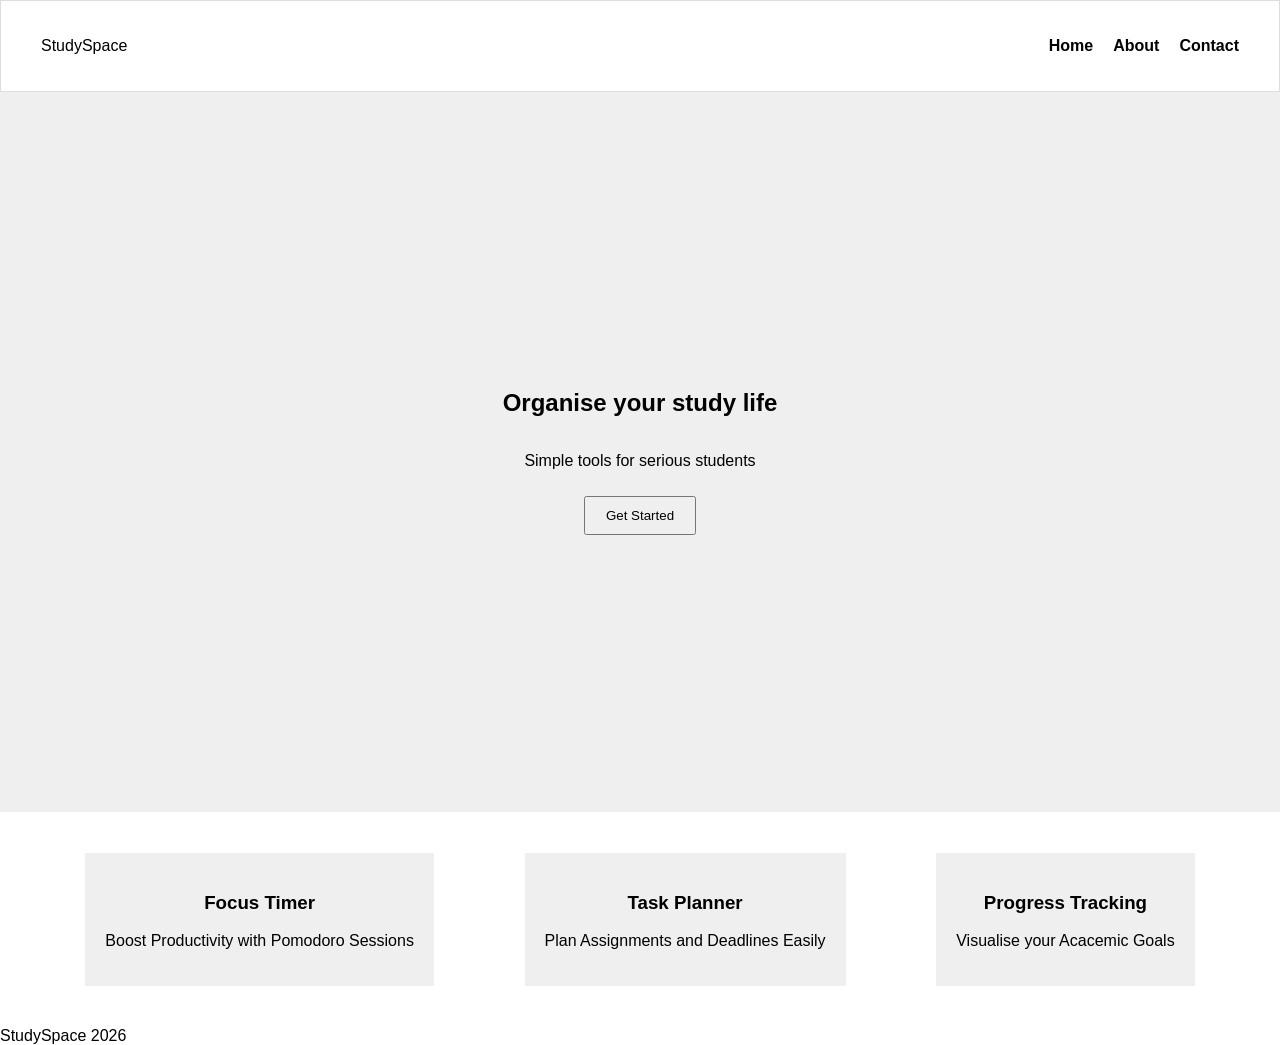
<file: index.html>
<!DOCTYPE html>
<html lang="en">
<head>
    <meta charset="UTF -8">
    <meta http-equiv="X-UA-Compatible" content="IE-edge">
    <meta name="viewport" content="width-device-width, initial-scale-1.0">
    <meta name="keywords" content="template, initial setup, html, css, links, futureUse">
    <meta name="author" content="Natalie Surname 261017">

    <title>HTML Template </title>


    <link rel="stylesheet" href="css/main.css">




</head>
<body>



<header>
    <nav class="navbar">
        <div class="logo">
            <p>StudySpace</p>

        </div>
        <div class="navlinks">
            <a href="#">Home</a>
            <a href="pages/about.html">About</a>
            <a href="pages/contact.html">Contact</a>
        </div>

        </div>


    </nav>
</header>

<section class="hero">

    <h1>Organise your study life</h1>
    <p>Simple tools for serious students</p>
    <button>Get Started</button>

</section>

<section class="features">

    <div class="featureCard">
        <h3>Focus Timer</h3>
        <p>Boost Productivity with Pomodoro Sessions</p>

    </div>
        <div class="featureCard">
        <h3>Task Planner</h3>
        <p>Plan Assignments and Deadlines Easily</p>

    </div>

        <div class="featureCard">
        <h3>Progress Tracking</h3>
        <p>Visualise your Acacemic Goals</p>

    </div>


</section>

<footer> StudySpace 2026</footer>

</body>
</html>
</file>
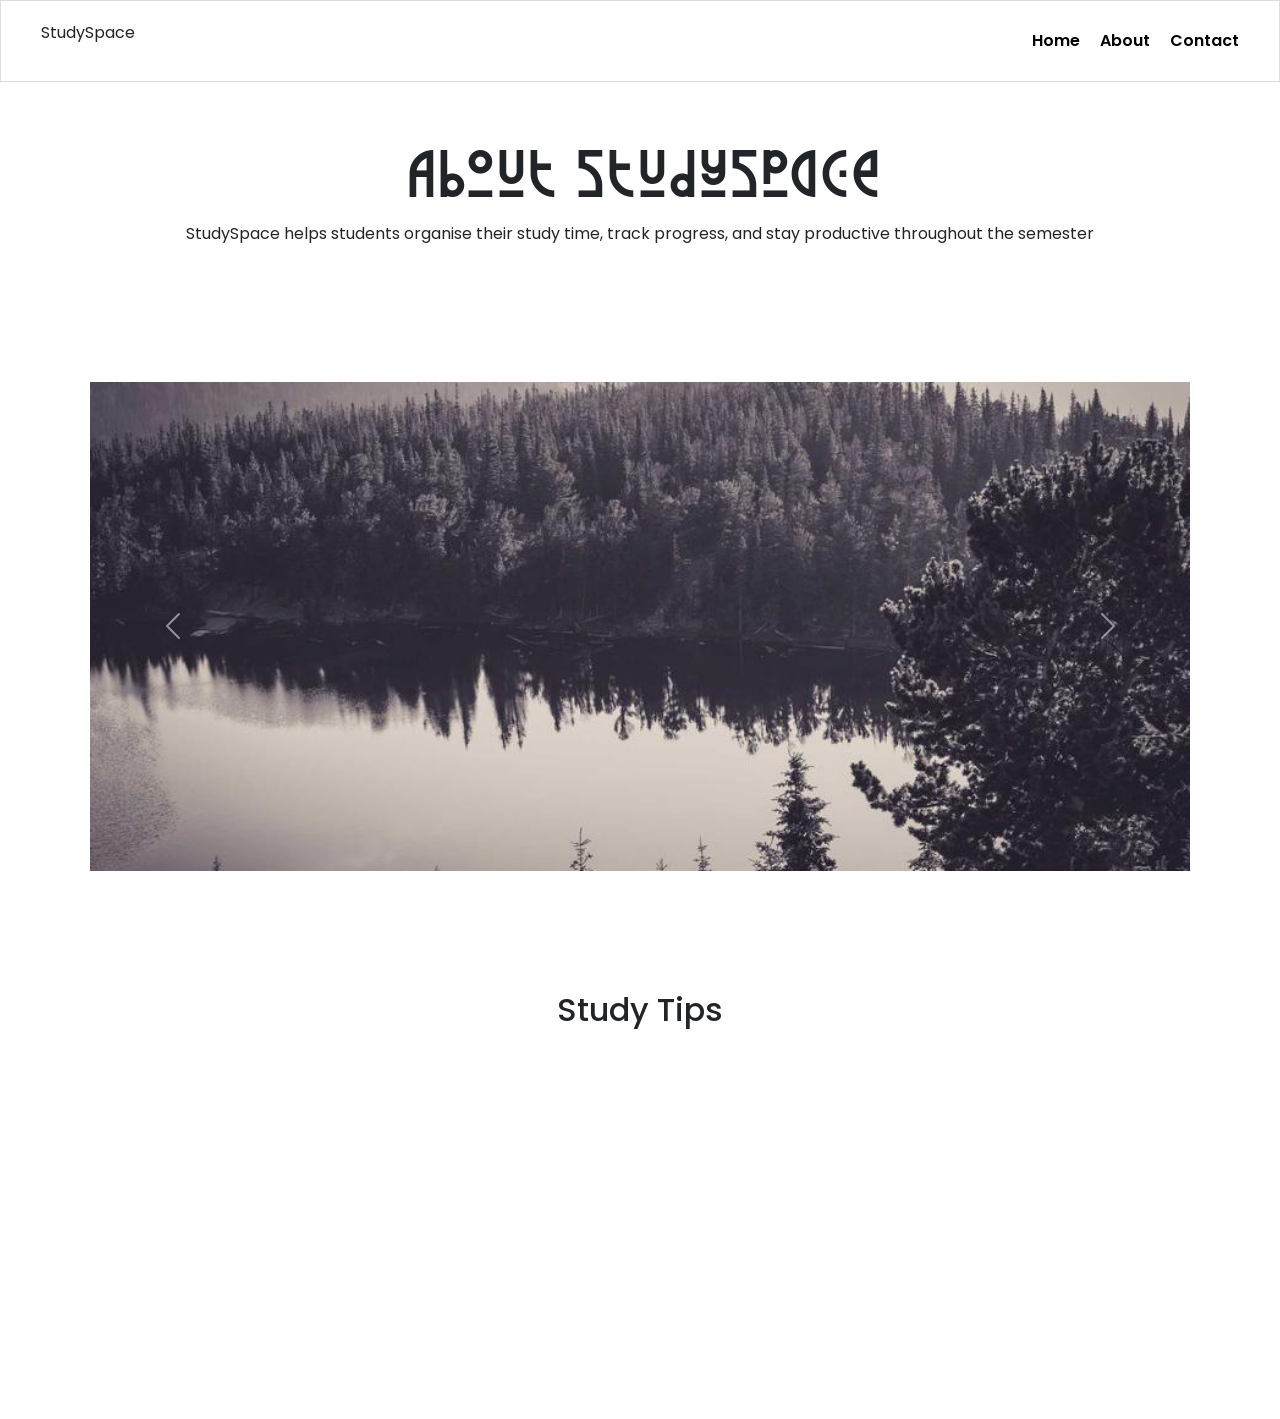
<file: pages/about.html>
<!DOCTYPE html>
<html lang="en">
<head>
    <meta charset="UTF -8">
    <meta http-equiv="X-UA-Compatible" content="IE-edge">
    <meta name="viewport" content="width-device-width, initial-scale-1.0">
    <meta name="keywords" content="template, initial setup, html, css, links, futureUse">
    <meta name="author" content="Natalie Surname 261017">

    <title>HTML Template </title>

<link rel="preconnect" href="https://fonts.googleapis.com">
<link rel="preconnect" href="https://fonts.gstatic.com" crossorigin>
<link href="https://fonts.googleapis.com/css2?family=Montserrat:ital,wght@0,100..900;1,100..900&family=Poppins:ital,wght@0,100;0,200;0,300;0,400;0,500;0,600;0,700;0,800;0,900;1,100;1,200;1,300;1,400;1,500;1,600;1,700;1,800;1,900&display=swap" rel="stylesheet">
<link href="https://cdn.jsdelivr.net/npm/bootstrap@5.3.8/dist/css/bootstrap.min.css" rel="stylesheet" integrity="sha384-sRIl4kxILFvY47J16cr9ZwB07vP4J8+LH7qKQnuqkuIAvNWLzeN8tE5YBujZqJLB" crossorigin="anonymous">
    <link rel="stylesheet" href="../css/main.css">




</head>
<body>



<header>
    <nav class="navbar">
        <div class="logo">
            <p>StudySpace</p>

        </div>
        <div class="navlinks">
            <a href="../index.html">Home</a>
            <a href="#"">About</a>
            <a href="contact.html">Contact</a>
        </div>

        </div>


    </nav>
</header>

<section  class="aboutSection">
<h1 class="pageTitle">About StudySpace</h1>
<p>StudySpace helps students organise their study time, track progress, and stay productive throughout the semester
</p>

</section>

<section class="aboutSection container">

<div id="carouselExample" class="carousel slide">
  <div class="carousel-inner">
    <div class="carousel-item active">
      <img src="../assets/img/slider1.jpg" class="d-block w-100" alt="...">
    </div>
    <div class="carousel-item">
      <img src="../assets/img/slider2.jpg" class="d-block w-100" alt="...">
    </div>
    <div class="carousel-item">
      <img src="../assets/img/slider3.jpg" class="d-block w-100" alt="...">
    </div>
  </div>
  <button class="carousel-control-prev" type="button" data-bs-target="#carouselExample" data-bs-slide="prev">
    <span class="carousel-control-prev-icon" aria-hidden="true"></span>
    <span class="visually-hidden">Previous</span>
  </button>
  <button class="carousel-control-next" type="button" data-bs-target="#carouselExample" data-bs-slide="next">
    <span class="carousel-control-next-icon" aria-hidden="true"></span>
    <span class="visually-hidden">Next</span>
  </button>
</div>
    
</section>


<section class="aboutSection videoFlex">

    <h2>Study Tips</h2>
    <iframe width="560" height="315" src="https://www.youtube.com/embed/OGqgDTQtPlM?si=PNrBQ4VJRjDNceKH" title="YouTube video player" frameborder="0" allow="accelerometer; autoplay; clipboard-write; encrypted-media; gyroscope; picture-in-picture; web-share" referrerpolicy="strict-origin-when-cross-origin" allowfullscreen></iframe>

</section>



<script src="https://cdn.jsdelivr.net/npm/bootstrap@5.3.8/dist/js/bootstrap.bundle.min.js" integrity="sha384-FKyoEForCGlyvwx9Hj09JcYn3nv7wiPVlz7YYwJrWVcXK/BmnVDxM+D2scQbITxI" crossorigin="anonymous"></script>
</body>
</html>
</file>
<file: css/main.css>
body{
    margin: 0;
    font-familY: 'Poppins', sans-serif;
}

h1, h2, h3, h4,, h5, h6{
    font-family:'Montserrat',
    sans-serif;

}

@font-face {
    font-family: "TitleFont";
    src: url("../assets/fonts/Mythology\ Of\ Egypt.otf");
}

.navbar{
    display: flex;
    flex-direction: row;
    justify-content: space-between;
    align-items: center;

    padding: 20px 40px;
    background-color: white;
    border: 1px solid #ddd;

}

.navlinks{
    display: flex;
    flex-direction: row;
    gap: 20px;
}

.navlinks a{
    text-decoration: none;
    color: black;
    font-weight: 600;
}
.hero{
    display: flex;
    flex-direction: column;
    justify-content: center;
    align-items: center;

    height: 80vh;
    background-color: #efefef; //addimagehere
    background-image: url("");
    background-size: cover;
    background-repeat: none;
    text-align: center;
}

.hero button{
    margin-top: 10px;
    padding: 10px 20px;
    cursor: pointer;
}

.features{

    display: flex;
    flex-direction: row;
    justify-content: space-around;

    padding: 40px;

}

.featureCard{

    background-color: #efefef;
    padding: 20px;
    text-align: center;
    border: 1px solid white;
}

.aboutSection{
    padding: 60px 20px;
    text-align: center;
}

.pageTitle{
    font-family: "TitleFont", sans-serif;
    font-size: 60px;
    letter-spacing: 2px;
}
</file>
